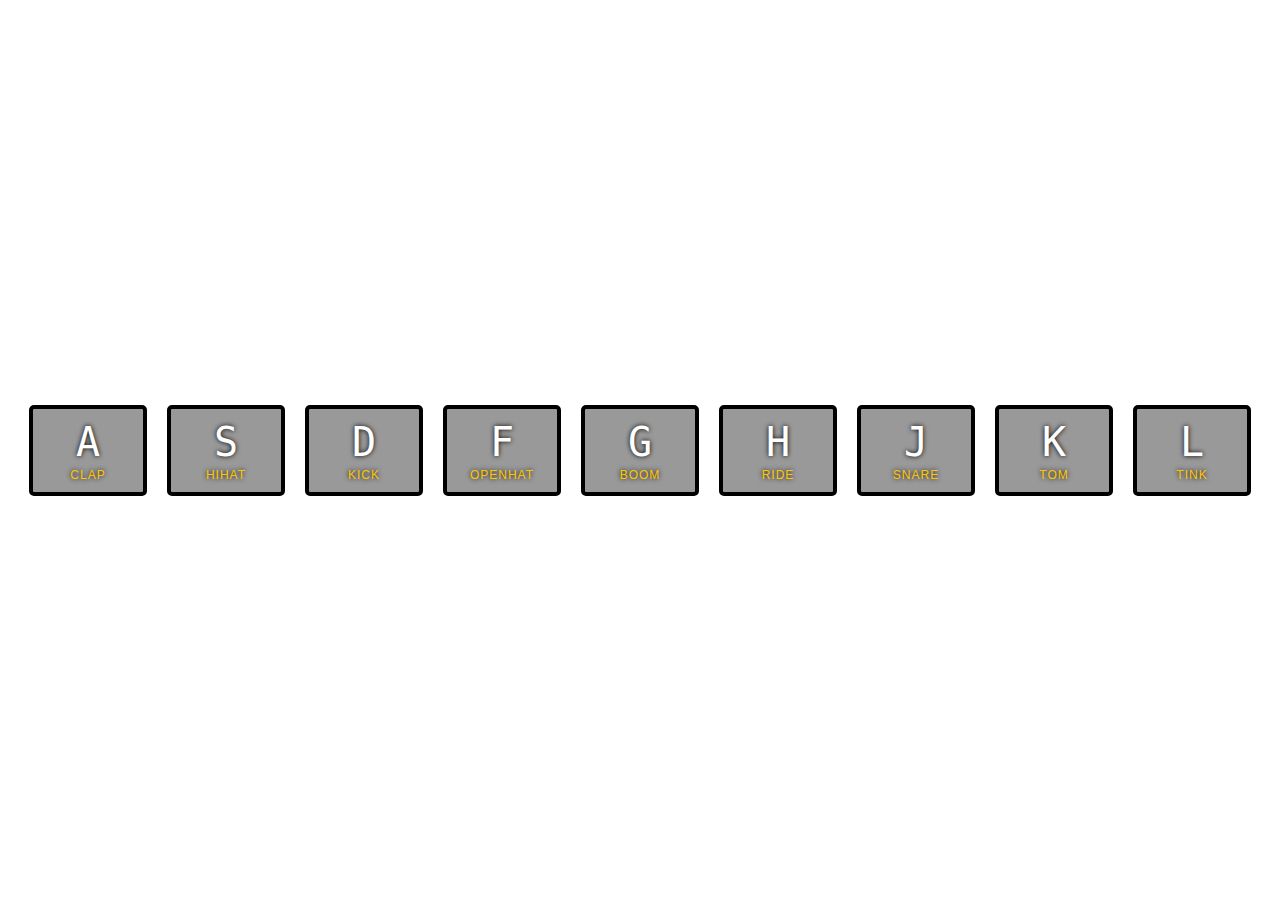
<file: 01_Js DrumKit/Index.html>
<!DOCTYPE html>
<html lang="en">

<head>
    <meta charset="UTF-8">
    <meta name="viewport" content="width=device-width, initial-scale=1.0">
    <meta http-equiv="X-UA-Compatible" content="ie=edge">
    <link rel="stylesheet" href="style.css">
    <title>01Js DrumKit</title>
</head>

<body>
    <div class="keys">
        <div class="key" data-key="65">
            <kbd>A</kbd>
            <span class="sound">clap</span>
        </div>
        <div class="key" data-key="83">
            <kbd>S</kbd>
            <span class="sound">hihat</span>
        </div>
        <div class="key" data-key="68">
            <kbd>D</kbd>
            <span class="sound">kick</span>
        </div>
        <div class="key" data-key="70">
            <kbd>F</kbd>
            <span class="sound">openhat</span>
        </div>
        <div class="key" data-key="71">
            <kbd>G</kbd>
            <span class="sound">boom</span>
        </div>
        <div class="key" data-key="72">
            <kbd>H</kbd>
            <span class="sound">ride</span>
        </div>
        <div class="key" data-key="74">
            <kbd>J</kbd>
            <span class="sound">snare</span>
        </div>
        <div class="key" data-key="75">
            <kbd>K</kbd>
            <span class="sound">tom</span>
        </div>
        <div class="key" data-key="76">
            <kbd>L</kbd>
            <span class="sound">tink</span>
        </div>
    </div>
    <audio src="sounds/clap.wav" data-key="65"></audio>
    <audio src="sounds/hihat.wav" data-key="83"></audio>
    <audio src="sounds/kick.wav" data-key="68"></audio>
    <audio src="sounds/openhat.wav" data-key="70"></audio>
    <audio src="sounds/boom.wav" data-key="71"></audio>
    <audio src="sounds/ride.wav" data-key="72"></audio>
    <audio src="sounds/snare.wav" data-key="74"></audio>
    <audio src="sounds/tom.wav" data-key="75"></audio>
    <audio src="sounds/tink.wav" data-key="76"></audio>
    <script>
    function removeTransition(e) {
        if (e.propertyName !== 'transform') return;
        e.target.classList.remove('playing');
    }

    function playSound(e) {
        const audio = document.querySelector(`audio[data-key="${e.keyCode}"]`);
        const key = document.querySelector(`div[data-key="${e.keyCode}"]`);
        if (!audio) return;

        key.classList.add('playing');
        audio.currentTime = 0;
        audio.play();
    }

    const keys = Array.from(document.querySelectorAll('.key'));
    keys.forEach(key => key.addEventListener('transitionend', removeTransition));
    window.addEventListener('keydown', playSound);
    </script>
</body>

</html>
</file>
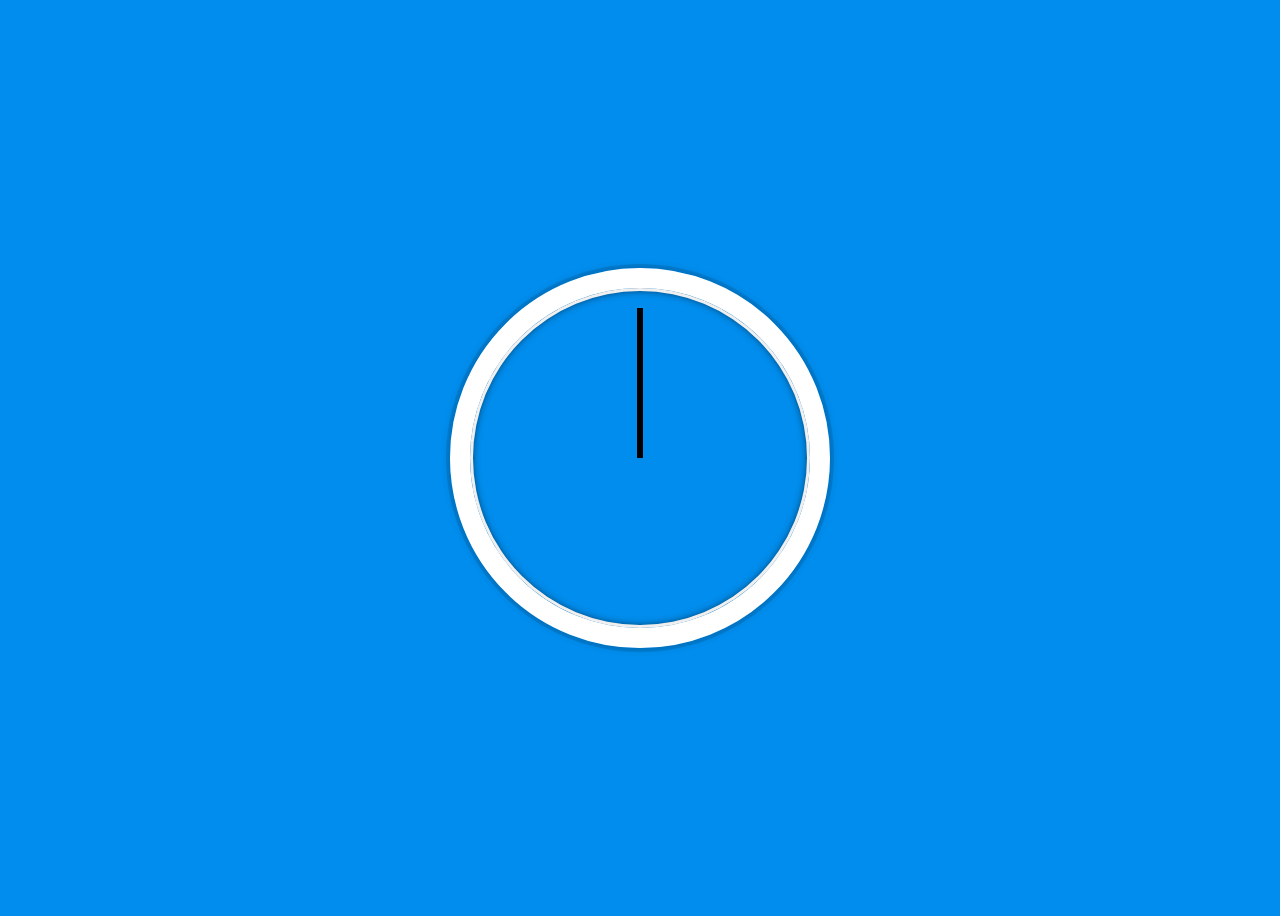
<file: 02_Js CsS Clock/index.html>
<!DOCTYPE html>
<html lang="en">
<head>
  <meta charset="UTF-8">
  <title>02_Js CSS Clock</title>
</head>
<body>

  <div class="clock">
    <div class="clock-face">
      <div class="hand hour-hand"></div>
      <div class="hand min-hand"></div>
      <div class="hand second-hand"></div>
    </div>
  </div>

  <style>
    html {
      background:#018DED url(http://unsplash.it/1500/1000?image=881&blur=50);
      background-size:cover;
      font-family:'helvetica neue';
      text-align: center;
      font-size: 10px;
    }

    body {
      font-size: 2rem;
      display:flex;
      flex:1;
      min-height: 100vh;
      align-items: center;
    }

    .clock {
      width: 30rem;
      height: 30rem;
      border:20px solid white;
      border-radius:50%;
      margin:50px auto;
      position: relative;
      padding:2rem;
      box-shadow:
        0 0 0 4px rgba(0,0,0,0.1),
        inset 0 0 0 3px #EFEFEF,
        inset 0 0 10px black,
        0 0 10px rgba(0,0,0,0.2);
    }

    .clock-face {
      position: relative;
      width: 100%;
      height: 100%;
      transform: translateY(-3px);
    }

    .hand {
      width: 50%;
      height: 6px;
      background: black;
      position: absolute;
      top: 50%;
      transform-origin: 100%;
      transform: rotate(90deg);
      transition: all 0.05s;
      transition-timing-function: cubic-bezier(0.1, 2.7, 0.58, 1);

    }
  </style>

  <script>
    const secondHand = document.querySelector('.second-hand');
    const minsHand = document.querySelector('.min-hand');
    const hourHand = document.querySelector('.hour-hand');

    function setDate() {
      const now = new Date();

      const seconds = now.getSeconds();
      const secondsDegrees = ((seconds / 60) * 360) + 90;
      secondHand.style.transform = `rotate(${secondsDegrees}deg)`;

      const mins = now.getMinutes();
      const minsDegrees = ((mins / 60) * 360) + ((seconds/60)*6) + 90;
      minsHand.style.transform = `rotate(${minsDegrees}deg)`;

      const hour = now.getHours();
      const hourDegrees = ((hour / 12) * 360) + ((mins/60)*30) + 90;
      hourHand.style.transform = `rotate(${hourDegrees}deg)`;
    }

    setInterval(setDate, 1000);

  </script>

</body>
</html>
</file>
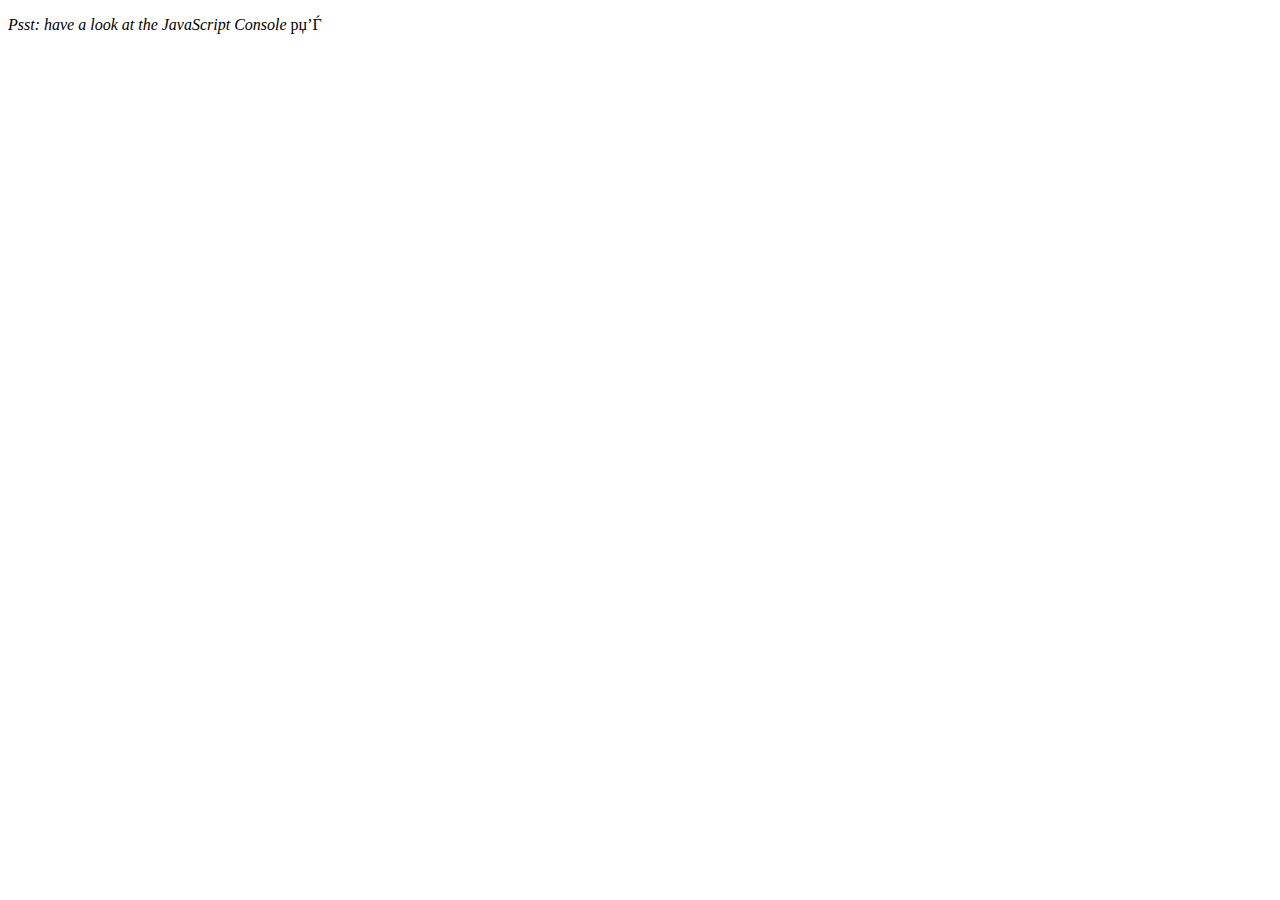
<file: 04_Js Array Cardio D1/index.html>
<!DOCTYPE html>
<html lang="en">
<head>
  <meta charset="UTF-8">
  <title>Array Cardio рџ’Є</title>
</head>
<body>
  <p><em>Psst: have a look at the JavaScript Console</em> рџ’Ѓ</p>
  <script>
    // Get your shorts on - this is an array workout!
    // ## Array Cardio Day 1

    // Some data we can work with

    const inventors = [
      { first: 'Albert', last: 'Einstein', year: 1879, passed: 1955 },
      { first: 'Isaac', last: 'Newton', year: 1643, passed: 1727 },
      { first: 'Galileo', last: 'Galilei', year: 1564, passed: 1642 },
      { first: 'Marie', last: 'Curie', year: 1867, passed: 1934 },
      { first: 'Johannes', last: 'Kepler', year: 1571, passed: 1630 },
      { first: 'Nicolaus', last: 'Copernicus', year: 1473, passed: 1543 },
      { first: 'Max', last: 'Planck', year: 1858, passed: 1947 },
      { first: 'Katherine', last: 'Blodgett', year: 1898, passed: 1979 },
      { first: 'Ada', last: 'Lovelace', year: 1815, passed: 1852 },
      { first: 'Sarah E.', last: 'Goode', year: 1855, passed: 1905 },
      { first: 'Lise', last: 'Meitner', year: 1878, passed: 1968 },
      { first: 'Hanna', last: 'HammarstrГ¶m', year: 1829, passed: 1909 }
    ];

    const people = ['Beck, Glenn', 'Becker, Carl', 'Beckett, Samuel', 'Beddoes, Mick', 'Beecher, Henry', 'Beethoven, Ludwig', 'Begin, Menachem', 'Belloc, Hilaire', 'Bellow, Saul', 'Benchley, Robert', 'Benenson, Peter', 'Ben-Gurion, David', 'Benjamin, Walter', 'Benn, Tony', 'Bennington, Chester', 'Benson, Leana', 'Bent, Silas', 'Bentsen, Lloyd', 'Berger, Ric', 'Bergman, Ingmar', 'Berio, Luciano', 'Berle, Milton', 'Berlin, Irving', 'Berne, Eric', 'Bernhard, Sandra', 'Berra, Yogi', 'Berry, Halle', 'Berry, Wendell', 'Bethea, Erin', 'Bevan, Aneurin', 'Bevel, Ken', 'Biden, Joseph', 'Bierce, Ambrose', 'Biko, Steve', 'Billings, Josh', 'Biondo, Frank', 'Birrell, Augustine', 'Black Elk', 'Blair, Robert', 'Blair, Tony', 'Blake, William'];

    // Array.prototype.filter()
    // 1. Filter the list of inventors for those who were born in the 1500's
    const fifteen = inventors.filter(inventor => (inventor.year >= 1500 && inventor.year < 1600));

    console.table(fifteen);

    // Array.prototype.map()
    // 2. Give us an array of the inventor first and last names
    const fullNames = inventors.map(inventor => `${inventor.first} ${inventor.last}`);
    console.log(fullNames);

    // Array.prototype.sort()
    // 3. Sort the inventors by birthdate, oldest to youngest
    // const ordered = inventors.sort(function(a, b) {
    //   if(a.year > b.year) {
    //     return 1;
    //   } else {
    //     return -1;
    //   }
    // });

    const ordered = inventors.sort((a, b) => a.year > b.year ? 1 : -1);
    console.table(ordered);

    // Array.prototype.reduce()
    // 4. How many years did all the inventors live?
    const totalYears = inventors.reduce((total, inventor) => {
      return total + (inventor.passed - inventor.year);
    }, 0);

    console.log(totalYears);

    // 5. Sort the inventors by years lived
    const oldest = inventors.sort(function(a, b) {
      const lastInventor = a.passed - a.year;
      const nextInventor = b.passed - b.year;
      return lastInventor > nextInventor ? -1 : 1;
    });
    console.table(oldest);

    // 6. create a list of Boulevards in Paris that contain 'de' anywhere in the name
    // https://en.wikipedia.org/wiki/Category:Boulevards_in_Paris

    // const category = document.querySelector('.mw-category');
    // const links = Array.from(category.querySelectorAll('a'));
    // const de = links
    //             .map(link => link.textContent)
    //             .filter(streetName => streetName.includes('de'));

    // 7. sort Exercise
    // Sort the people alphabetically by last name
    const alpha = people.sort((lastOne, nextOne) => {
      const [aLast, aFirst] = lastOne.split(', ');
      const [bLast, bFirst] = nextOne.split(', ');
      return aLast > bLast ? 1 : -1;
    });
    console.log(alpha);

    // 8. Reduce Exercise
    // Sum up the instances of each of these
    const data = ['car', 'car', 'truck', 'truck', 'bike', 'walk', 'car', 'van', 'bike', 'walk', 'car', 'van', 'car', 'truck', 'pogostick'];

    const transportation = data.reduce(function(obj, item) {
      if (!obj[item]) {
        obj[item] = 0;
      }
      obj[item]++;
      return obj;
    }, {});

    console.log(transportation);

  </script>
</body>
</html>
</file>
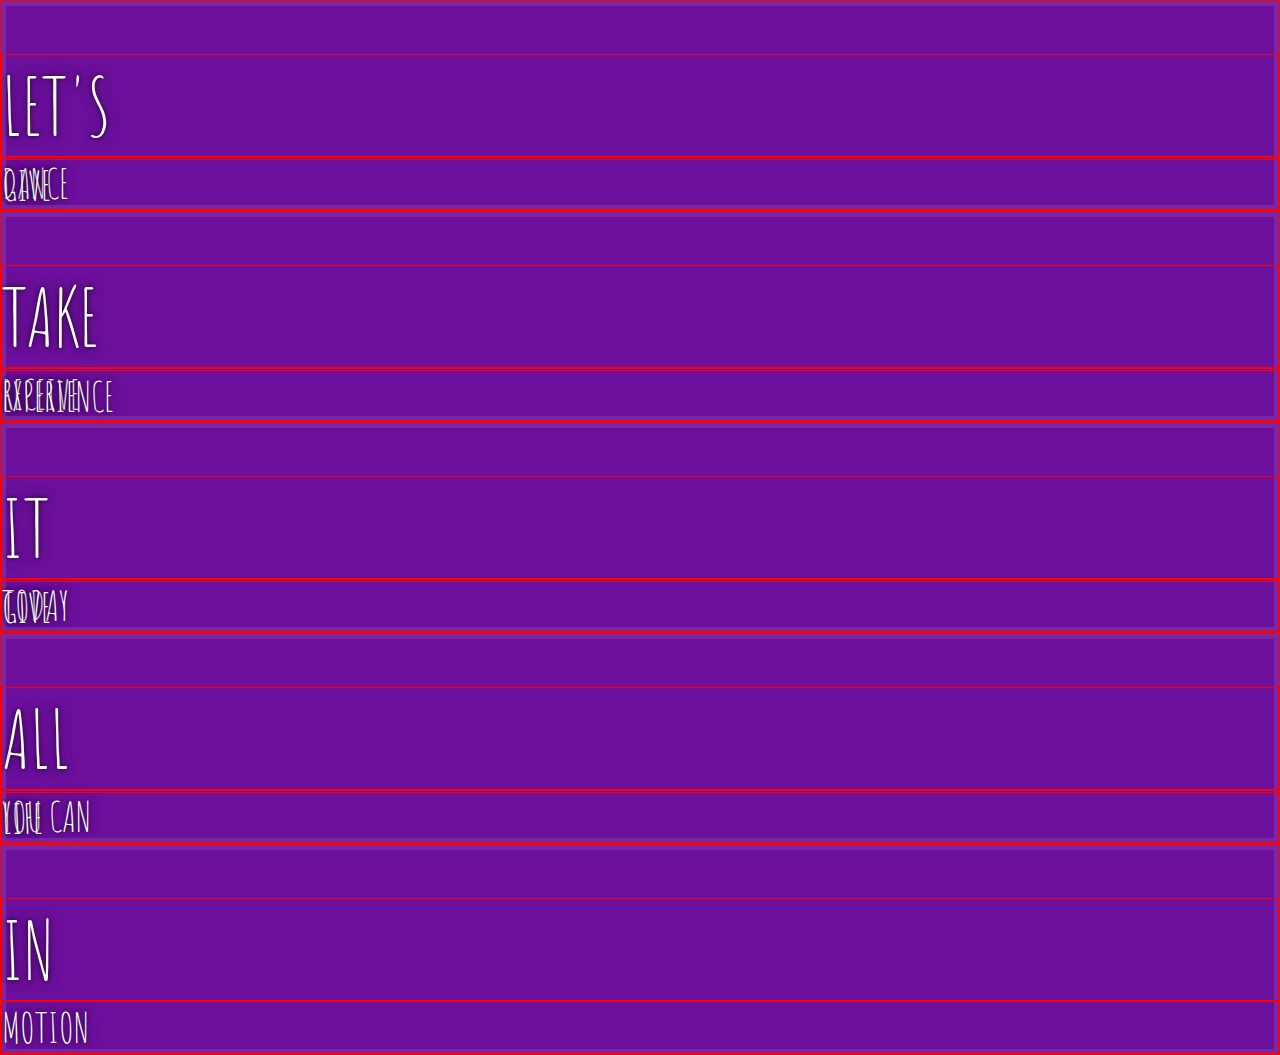
<file: 05_Js Flex Panel Gallery/index.html>
<!DOCTYPE html>
<html lang="en">
<head>
  <meta charset="UTF-8">
  <title>Flex Panels рџ’Є</title>
  <link href='https://fonts.googleapis.com/css?family=Amatic+SC' rel='stylesheet' type='text/css'>
</head>
<body>

  <style>
    html {
      box-sizing: border-box;
      background:#ffc600;
      font-family:'helvetica neue';
      font-size: 20px;
      font-weight: 200;
    }
    body {
      margin: 0;
    }
    *, *:before, *:after {
      box-sizing: inherit;
    }
     .panel{}
    .panels {
      min-height:100vh;
      overflow: flex;
    }

    .panel {
      background:#6B0F9C;
      box-shadow:inset 0 0 0 5px rgba(255,255,255,0.1);
      color:white;
      text-align: center;
      align-items:center;
      /* Safari transitionend event.propertyName === flex */
      /* Chrome + FF transitionend event.propertyName === flex-grow */
      transition:
        font-size 0.7s cubic-bezier(0.61,-0.19, 0.7,-0.11),
        flex 0.7s cubic-bezier(0.61,-0.19, 0.7,-0.11),
        background 0.2s;
      font-size: 20px;
      background-size:cover;
      background-position:center;
      border: 1px solid red;
      flex: 1;
      justify-content: center;
      align-items: center;
      display: flex;
      flex-direction: column;
    }


    .panel1 { background-image:url(https://source.unsplash.com/gYl-UtwNg_I/1500x1500); }
    .panel2 { background-image:url(https://source.unsplash.com/1CD3fd8kHnE/1500x1500); }
    .panel3 { background-image:url(https://images.unsplash.com/photo-1465188162913-8fb5709d6d57?ixlib=rb-0.3.5&q=80&fm=jpg&crop=faces&cs=tinysrgb&w=1500&h=1500&fit=crop&s=967e8a713a4e395260793fc8c802901d); }
    .panel4 { background-image:url(https://source.unsplash.com/ITjiVXcwVng/1500x1500); }
    .panel5 { background-image:url(https://source.unsplash.com/3MNzGlQM7qs/1500x1500); }

    .panel > * {
      margin:0;
      width: 100%;
      transition:transform 0.5s;
      border: 1px solid red;
      flex: 1 0 auto;
      display: flex;
      align-items: center;
    }

    .panel >:first-child {transform: translateY(-100%); }

    .panel p {
      text-transform: uppercase;
      font-family: 'Amatic SC', cursive;
      text-shadow:0 0 4px rgba(0, 0, 0, 0.72), 0 0 14px rgba(0, 0, 0, 0.45);
      font-size: 2em;
    }
    .panel p:nth-child(2) {
      font-size: 4em;
    }

    .panel.open {
      font-size:40px;
    }

    .cta {
      color:white;
      text-decoration: none;
    }

  </style>


  <div class="panels">
    <div class="panel panel1">
      <p>Hey</p>
      <p>Let's</p>
      <p>Dance</p>
    </div>
    <div class="panel panel2">
      <p>Give</p>
      <p>Take</p>
      <p>Receive</p>
    </div>
    <div class="panel panel3">
      <p>Experience</p>
      <p>It</p>
      <p>Today</p>
    </div>
    <div class="panel panel4">
      <p>Give</p>
      <p>All</p>
      <p>You can</p>
    </div>
    <div class="panel panel5">
      <p>Life</p>
      <p>In</p>
      <p>Motion</p>
    </div>
  </div>

  <script>

  </script>



</body>
</html>
</file>
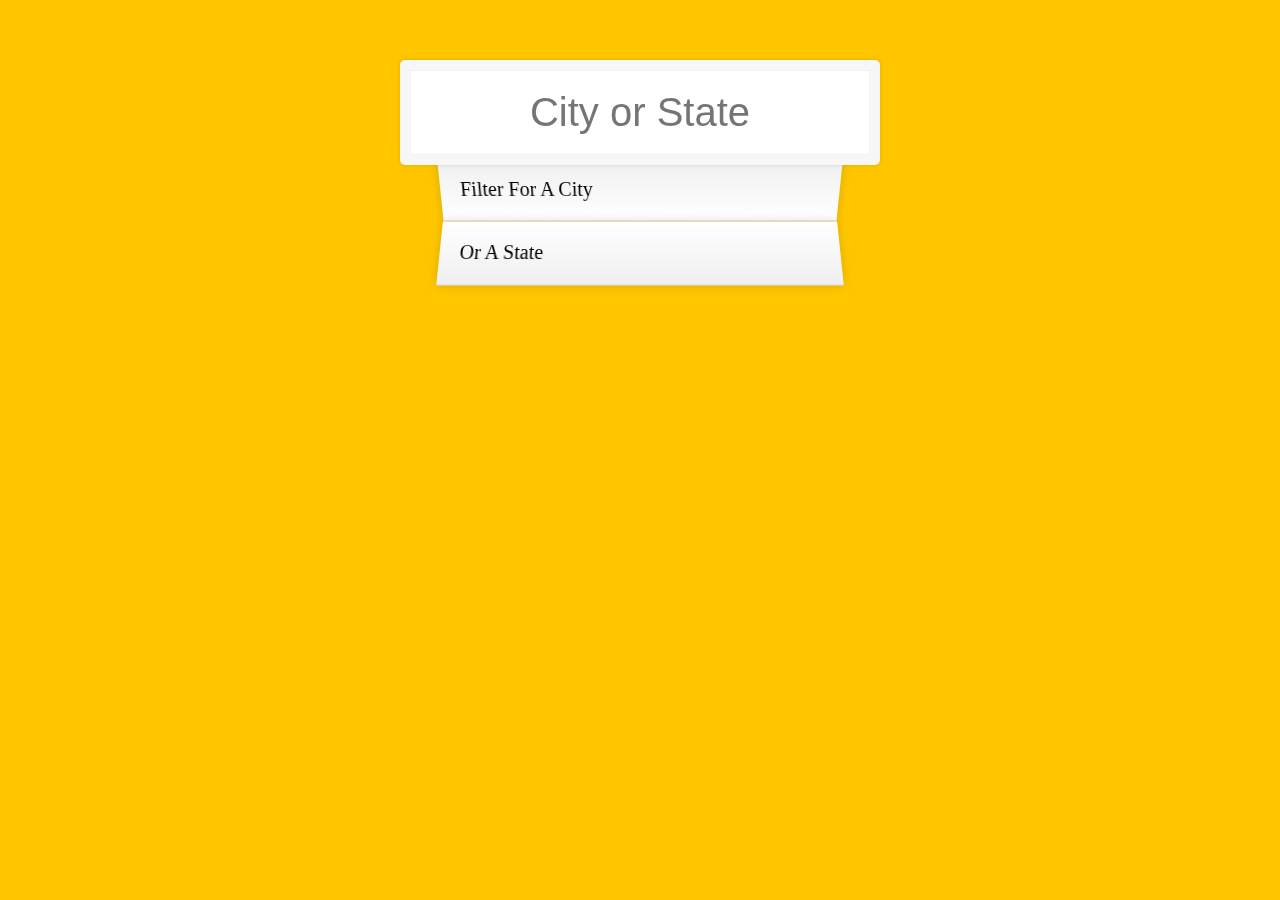
<file: 06_Js Type Ahead/index.html>
<!DOCTYPE html>
<html lang="en">
<head>
  <meta charset="UTF-8">
  <title>Type Ahead 👀</title>
  <link rel="stylesheet" href="style.css">
</head>
<body>

  <form class="search-form">
    <input type="text" class="search" placeholder="City or State">
    <ul class="suggestions">
      <li>Filter for a city</li>
      <li>or a state</li>
    </ul>
  </form>
<script>
const endpoint = 'https://gist.githubusercontent.com/Miserlou/c5cd8364bf9b2420bb29/raw/2bf258763cdddd704f8ffd3ea9a3e81d25e2c6f6/cities.json';

const cities = [];
fetch(endpoint)
  .then(blob => blob.json())
  .then(data => cities.push(...data));

function findMatches(wordToMatch, cities) {
  return cities.filter(place => {
    // here we need to figure out if the city or state matches what was searched
    const regex = new RegExp(wordToMatch, 'gi');
    return place.city.match(regex) || place.state.match(regex)
  });
}

function numberWithCommas(x) {
  return x.toString().replace(/\B(?=(\d{3})+(?!\d))/g, ',');
}

function displayMatches() {
  const matchArray = findMatches(this.value, cities);
  const html = matchArray.map(place => {
    const regex = new RegExp(this.value, 'gi');
    const cityName = place.city.replace(regex, `<span class="hl">${this.value}</span>`);
    const stateName = place.state.replace(regex, `<span class="hl">${this.value}</span>`);
    return `
      <li>
        <span class="name">${cityName}, ${stateName}</span>
        <span class="population">${numberWithCommas(place.population)}</span>
      </li>
    `;
  }).join('');
  suggestions.innerHTML = html;
}

const searchInput = document.querySelector('.search');
const suggestions = document.querySelector('.suggestions');

searchInput.addEventListener('change', displayMatches);
searchInput.addEventListener('keyup', displayMatches);

</script>
  </body>
</html>
</file>
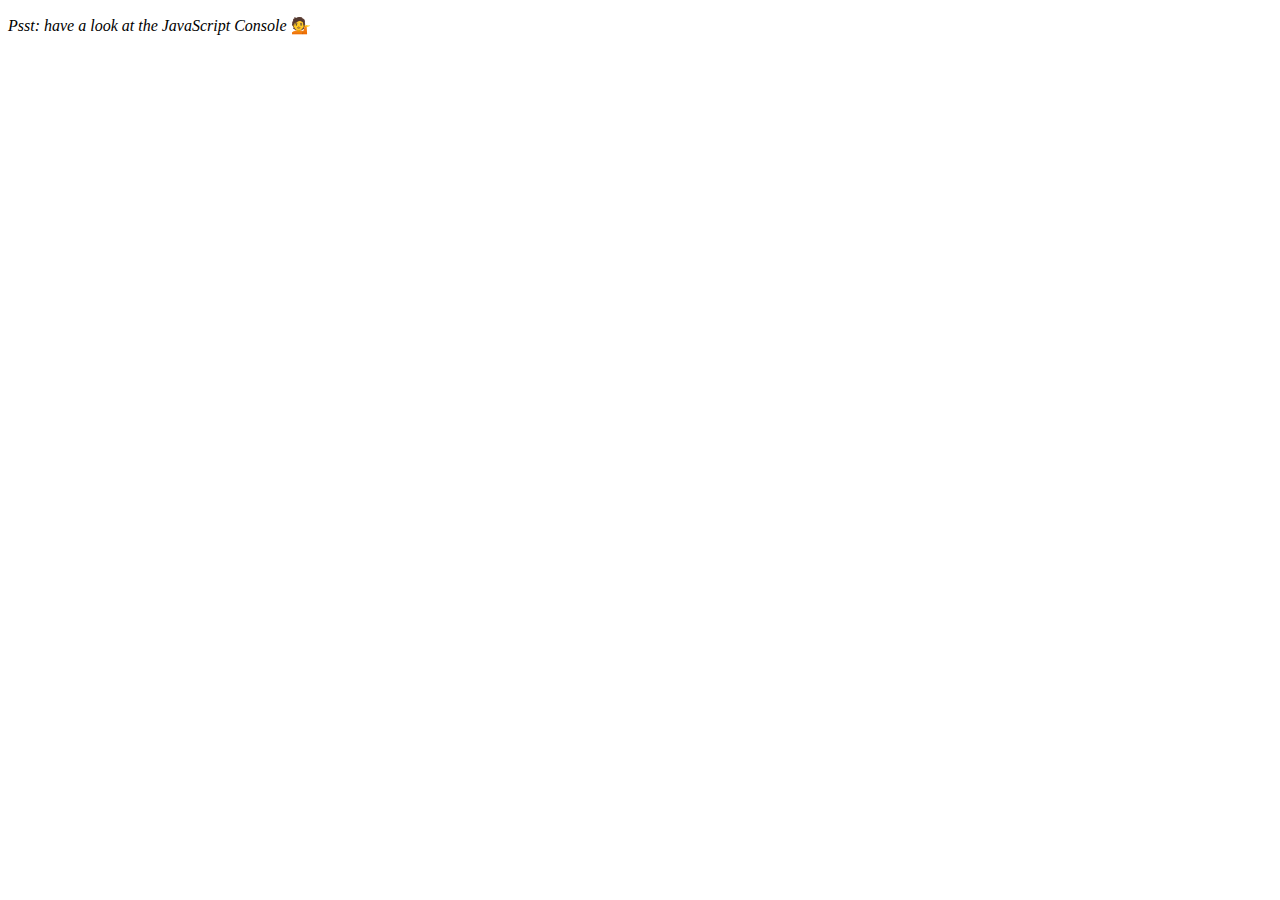
<file: 07_Js Array Cardio Day 2/index.html>
<!DOCTYPE html>
<html lang="en">
<head>
  <meta charset="UTF-8">
  <title>Array Cardio 💪💪</title>
</head>
<body>
  <p><em>Psst: have a look at the JavaScript Console</em> 💁</p>
  <script>
    // ## Array Cardio Day 2

    const people = [
      { name: 'Wes', year: 1988 },
      { name: 'Kait', year: 1986 },
      { name: 'Irv', year: 1970 },
      { name: 'Lux', year: 2015 },
    ];

    const comments = [
      { text: 'Love this!', id: 523423 },
      { text: 'Super good', id: 823423 },
      { text: 'You are the best', id: 2039842 },
      { text: 'Ramen is my fav food ever', id: 123523 },
      { text: 'Nice Nice Nice!', id: 542328 }
    ];

    // Some and Every Checks
    // Array.prototype.some() // is at least one person 19?
    // const isAdult = people.some(function(person) {
    //   const currentYear = (new Date()).getFullYear();
    //   if(currentYear - person.year >= 19) {
    //     return true;
    //   }
    // });

    const isAdult = people.some(person => ((new Date()).getFullYear()) - person.year >= 19);

    console.log({isAdult});
    // Array.prototype.every() // is everyone 19?

    const allAdults = people.every(person => ((new Date()).getFullYear()) - person.year >= 19);
    console.log({allAdults});

    // Array.prototype.find()
    // Find is like filter, but instead returns just the one you are looking for
    // find the comment with the ID of 823423


    const comment = comments.find(comment => comment.id === 823423);

    console.log(comment);

    // Array.prototype.findIndex()
    // Find the comment with this ID
    // delete the comment with the ID of 823423
    const index = comments.findIndex(comment => comment.id === 823423);
    console.log(index);

    // comments.splice(index, 1);

    const newComments = [
      ...comments.slice(0, index),
      ...comments.slice(index + 1)
    ];

  </script>
</body>
</html>
</file>
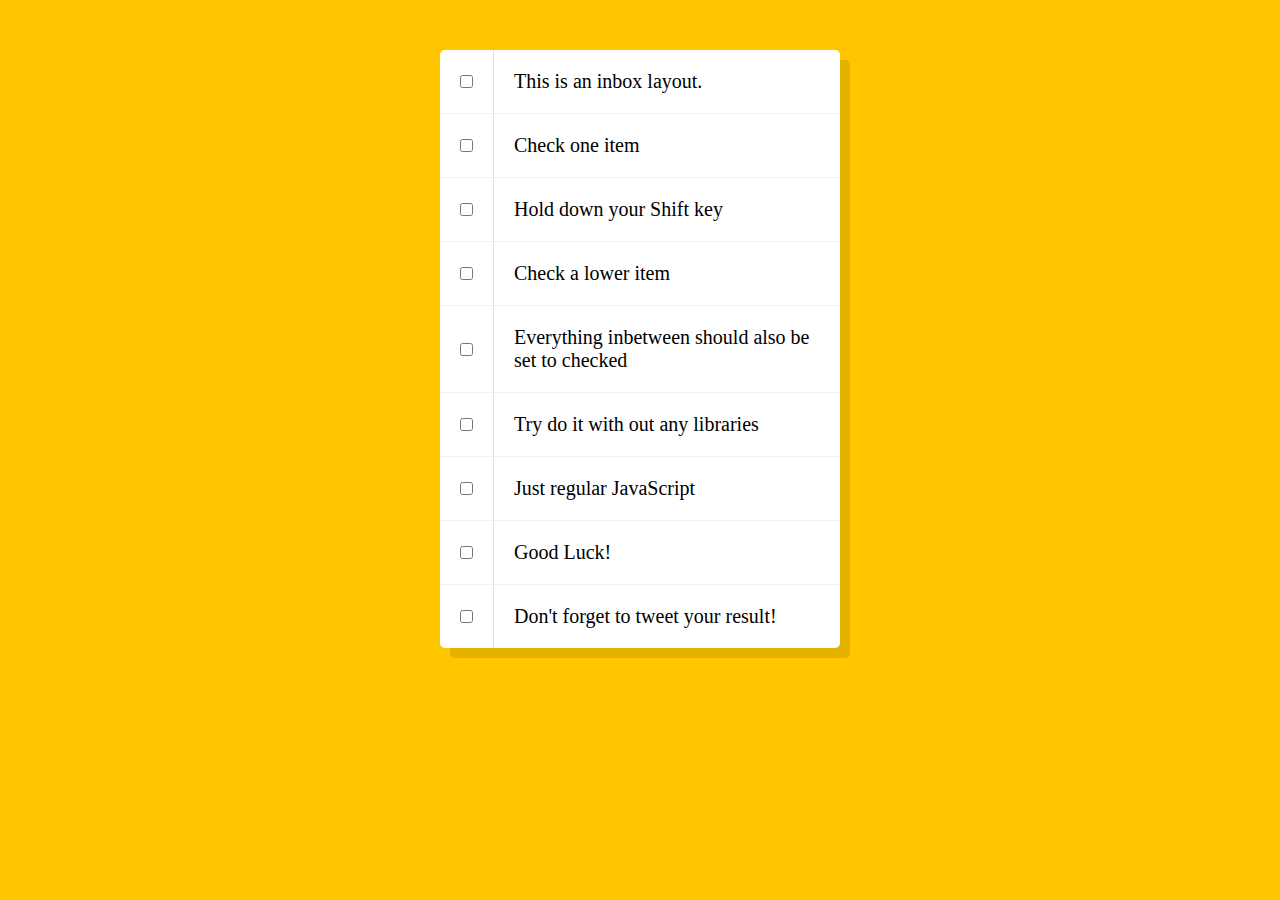
<file: 10_Js Hold Shift and Check Checkboxes/index.html>
<!DOCTYPE html>
<html lang="en">
<head>
  <meta charset="UTF-8">
  <title>Hold Shift to Check Multiple Checkboxes</title>
</head>
<body>
  <style>

    html {
      font-family: sans-serif;
      background:#ffc600;
    }

    .inbox {
      max-width:400px;
      margin:50px auto;
      background:white;
      border-radius:5px;
      box-shadow:10px 10px 0 rgba(0,0,0,0.1);
    }

    .item {
      display:flex;
      align-items:center;
      border-bottom: 1px solid #F1F1F1;
    }

    .item:last-child {
      border-bottom:0;
    }


    input:checked + p {
      background:#F9F9F9;
      text-decoration: line-through;
    }

    input[type="checkbox"] {
      margin:20px;
    }

    p {
      margin:0;
      padding:20px;
      transition:background 0.2s;
      flex:1;
      font-family:'helvetica neue';
      font-size: 20px;
      font-weight: 200;
      border-left: 1px solid #D1E2FF;
    }

    .details {
      text-align: center;
      font-size: 15px;
    }


  </style>
   <!--
   The following is a common layout you would see in an email client.

   When a user clicks a checkbox, holds Shift, and then clicks another checkbox a few rows down, all the checkboxes inbetween those two checkboxes should be checked.

  -->
  <div class="inbox">
    <div class="item">
      <input type="checkbox">
      <p>This is an inbox layout.</p>
    </div>
    <div class="item">
      <input type="checkbox">
      <p>Check one item</p>
    </div>
    <div class="item">
      <input type="checkbox">
      <p>Hold down your Shift key</p>
    </div>
    <div class="item">
      <input type="checkbox">
      <p>Check a lower item</p>
    </div>
    <div class="item">
      <input type="checkbox">
      <p>Everything inbetween should also be set to checked</p>
    </div>
    <div class="item">
      <input type="checkbox">
      <p>Try do it with out any libraries</p>
    </div>
    <div class="item">
      <input type="checkbox">
      <p>Just regular JavaScript</p>
    </div>
    <div class="item">
      <input type="checkbox">
      <p>Good Luck!</p>
    </div>
    <div class="item">
      <input type="checkbox">
      <p>Don't forget to tweet your result!</p>
    </div>
  </div>

<script>
const checkboxes = document.querySelectorAll('.inbox input[type="checkbox"]');

let lastChecked;

function handleCheck(e) {
  // Check if they had the shift key down
  // AND check that they are checking it
  let inBetween = false;
  if (e.shiftKey && this.checked) {
    // go ahead and do what we please
    // loop over every single checkbox
    checkboxes.forEach(checkbox => {
      console.log(checkbox);
      if (checkbox === this || checkbox === lastChecked) {
        inBetween = !inBetween;
        console.log('STarting to check them inbetween!');
      }

      if (inBetween) {
        checkbox.checked = true;
      }
    });
  }

  lastChecked = this;
}

checkboxes.forEach(checkbox => checkbox.addEventListener('click', handleCheck));
</script>
</body>
</html>
</file>
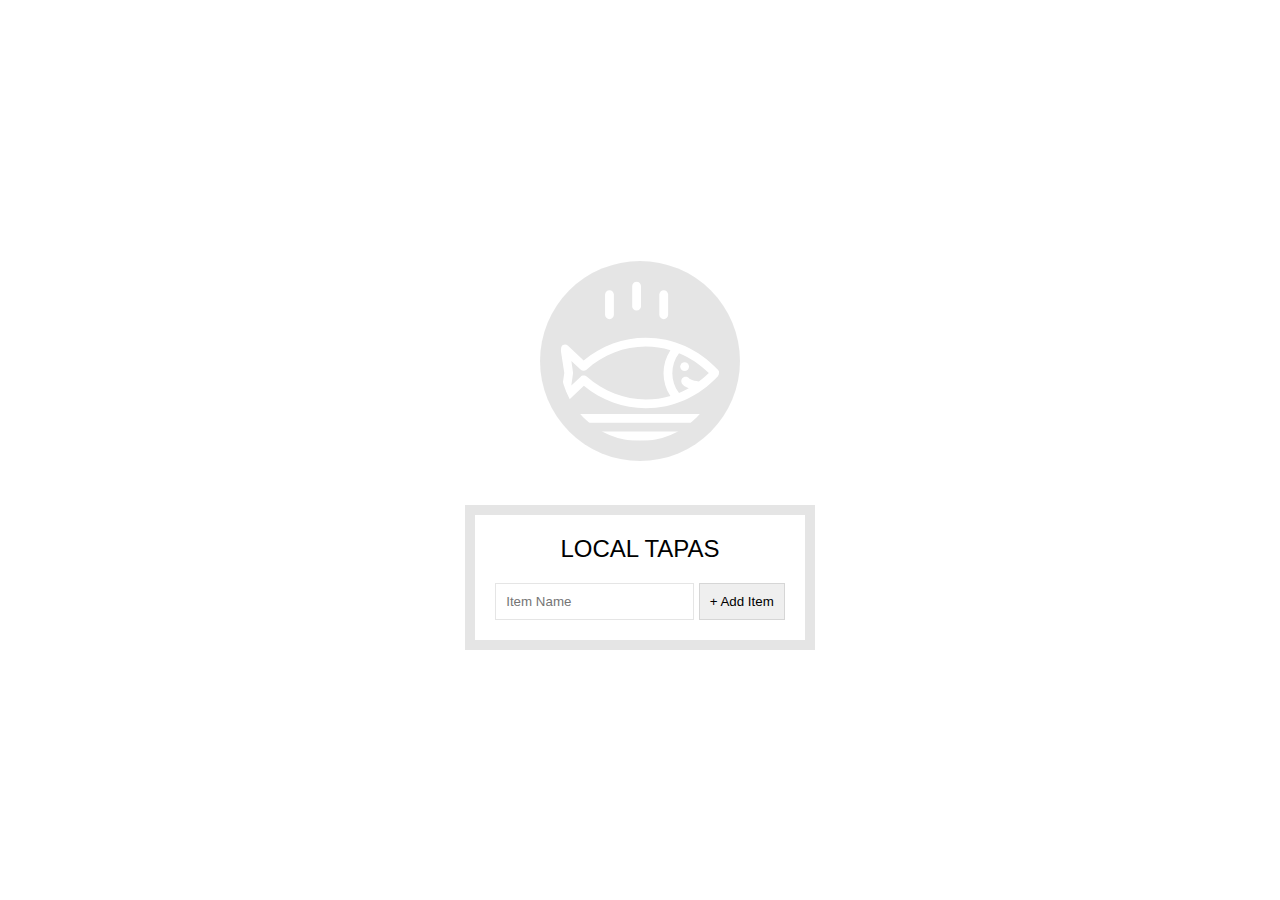
<file: 15_Js LocalStorage and Event Delegation/index.html>
<!DOCTYPE html>
<html lang="en">
<head>
  <meta charset="UTF-8">
  <title>LocalStorage</title>
  <link rel="stylesheet" href="style.css">
</head>
<body>
  <!--
      Fish SVG Cred:
      https://thenounproject.com/search/?q=fish&i=589236
   -->

   <svg xmlns="http://www.w3.org/2000/svg" xmlns:xlink="http://www.w3.org/1999/xlink" version="1.1" x="0px" y="0px" viewBox="0 0 512 512" enable-background="new 0 0 512 512" xml:space="preserve"><g><path d="M495.9,425.3H16.1c-5.2,0-10.1,2.9-12.5,7.6c-2.4,4.7-2.1,10.3,0.9,14.6l39,56.4c2.6,3.8,7,6.1,11.6,6.1h401.7   c4.6,0,9-2.3,11.6-6.1l39-56.4c3-4.3,3.3-9.9,0.9-14.6C506,428.2,501.1,425.3,495.9,425.3z M449.4,481.8H62.6L43,453.6H469   L449.4,481.8z"/><path d="M158.3,122c7.8,0,14.1-6.3,14.1-14.1V43.4c0-7.8-6.3-14.1-14.1-14.1c-7.8,0-14.1,6.3-14.1,14.1v64.5   C144.2,115.7,150.5,122,158.3,122z"/><path d="M245.1,94.7c7.8,0,14.1-6.3,14.1-14.1V16.1c0-7.8-6.3-14.1-14.1-14.1C237.3,2,231,8.3,231,16.1v64.5   C231,88.4,237.3,94.7,245.1,94.7z"/><path d="M331.9,122c7.8,0,14.1-6.3,14.1-14.1V43.4c0-7.8-6.3-14.1-14.1-14.1s-14.1,6.3-14.1,14.1v64.5   C317.8,115.7,324.1,122,331.9,122z"/><path d="M9.6,385.2c5.3,2.8,11.8,1.9,16.2-2.2l50.6-47.7c56.7,46.5,126.6,71.9,198.3,71.9c0,0,0,0,0,0   c87.5,0,169.7-36.6,231.4-103.2c5-5.4,5-13.8,0-19.2c-61.8-66.5-144-103.2-231.4-103.2c-72,0-142.2,25.6-199,72.5l-50-47.1   c-4.4-4.1-10.9-5-16.2-2.2c-5.3,2.8-8.3,8.7-7.4,14.6l11.6,75L2.2,370.6C1.3,376.5,4.2,382.4,9.6,385.2z M380.9,230.8   c34.9,14.3,67.2,35.7,95.3,63.6c-10.1,10-20.8,19.2-31.9,27.5c-22.4-3.3-29.6-8.8-30.7-9.7c-4-5.7-11.8-7.7-18.1-4.4   c-6.9,3.6-9.5,12.2-5.9,19.1c1.9,3.5,7.3,10.3,22.4,16c-10.1,5.7-20.5,10.7-31.1,15.1C352.4,320.2,352.4,268.6,380.9,230.8z    M36.3,255.6l29.4,27.7c5.3,5,13.6,5.1,19.1,0.3c53.2-47.6,120.7-73.7,190-73.7c26.9,0,53.2,3.9,78.5,11.3   c-29.3,44.6-29.3,102,0,146.6c-25.3,7.4-51.6,11.3-78.5,11.3c-69,0-136.3-26-189.4-73.2c-2.7-2.4-13.4-6.3-19.1,0.3l-30.1,28.3   l5.7-40C42.2,293,36.3,255.6,36.3,255.6z"/><circle cx="398.8" cy="273.8" r="14.1"/></g></svg>

  <div class="wrapper">
    <h2>LOCAL TAPAS</h2>
    <p></p>
    <ul class="plates">
      <li>Loading Tapas...</li>
    </ul>
    <form class="add-items">
      <input type="text" name="item" placeholder="Item Name" required>
      <input type="submit" value="+ Add Item">
    </form>
  </div>

<script>
  const addItems = document.querySelector('.add-items');
  const itemsList = document.querySelector('.plates');
  const items = JSON.parse(localStorage.getItem('items')) || [];

  function addItem(e) {
    e.preventDefault();
    const text = (this.querySelector('[name=item]')).value;
    const item = {
      text,
      done: false
    };

    items.push(item);
    populateList(items, itemsList);
    localStorage.setItem('items', JSON.stringify(items));
    this.reset();
  }

  function populateList(plates = [], platesList) {
    platesList.innerHTML = plates.map((plate, i) => {
      return `
        <li>
          <input type="checkbox" data-index=${i} id="item${i}" ${plate.done ? 'checked' : ''} />
          <label for="item${i}">${plate.text}</label>
        </li>
      `;
    }).join('');
  }

  function toggleDone(e) {
    if (!e.target.matches('input')) return; // skip this unless it's an input
    const el = e.target;
    const index = el.dataset.index;
    items[index].done = !items[index].done;
    localStorage.setItem('items', JSON.stringify(items));
    populateList(items, itemsList);
  }

  addItems.addEventListener('submit', addItem);
  itemsList.addEventListener('click', toggleDone);

  populateList(items, itemsList);

</script>


</body>
</html>
</file>
<file: 01_Js DrumKit/style.css>
html {
  font-size: 10px;
  background: url(http://i.imgur.com/b9r5sEL.jpg) bottom center;
  background-size: cover;
}
body,html {
  margin: 0;
  padding: 0;
  font-family: sans-serif;
}

.keys {
  display: flex;
  flex: 1;
  min-height: 100vh;
  align-items: center;
  justify-content: center;
}

.key {
  border: 4px solid black;
  border-radius: 5px;
  margin: 1rem;
  font-size: 1.5rem;
  padding: 1rem .5rem;
  transition: all 0.07s;
  width: 100px;
  text-align: center;
  color: white;
  background: rgba(0,0,0,0.4);
  text-shadow: 0 0 .5rem black;
}

.playing {
  transform: scale(2);
  border-color: #ffc600;
  box-shadow: 0 0 10px #ffc600;
}

kbd {
  display: block;
  font-size: 40px;
}

.sound {
  font-size: 1.2rem;
  text-transform: uppercase;
  letter-spacing: .1rem;
  color: #ffc600;
}
</file>
<file: 06_Js Type Ahead/style.css>
html {
      box-sizing: border-box;
      background:#ffc600;
      font-family:'helvetica neue';
      font-size: 20px;
      font-weight: 200;
    }
    *, *:before, *:after {
      box-sizing: inherit;
    }
    input {
      width: 100%;
      padding:20px;
    }

    .search-form {
      max-width:400px;
      margin:50px auto;
    }

    input.search {
      margin: 0;
      text-align: center;
      outline:0;
      border: 10px solid #F7F7F7;
      width: 120%;
      left: -10%;
      position: relative;
      top: 10px;
      z-index: 2;
      border-radius: 5px;
      font-size: 40px;
      box-shadow: 0 0 5px rgba(0, 0, 0, 0.12), inset 0 0 2px rgba(0, 0, 0, 0.19);
    }


    .suggestions {
      margin: 0;
      padding: 0;
      position: relative;
      /*perspective:20px;*/
    }
    .suggestions li {
      background:white;
      list-style: none;
      border-bottom: 1px solid #D8D8D8;
      box-shadow: 0 0 10px rgba(0, 0, 0, 0.14);
      margin:0;
      padding:20px;
      transition:background 0.2s;
      display:flex;
      justify-content:space-between;
      text-transform: capitalize;
    }

    .suggestions li:nth-child(even) {
      transform: perspective(100px) rotateX(3deg) translateY(2px) scale(1.001);
      background: linear-gradient(to bottom,  #ffffff 0%,#EFEFEF 100%);
    }
    .suggestions li:nth-child(odd) {
      transform: perspective(100px) rotateX(-3deg) translateY(3px);
      background: linear-gradient(to top,  #ffffff 0%,#EFEFEF 100%);
    }

    span.population {
      font-size: 15px;
    }


    .details {
      text-align: center;
      font-size: 15px;
    }

    .hl {
      background:#ffc600;
    }

    .love {
      text-align: center;
    }

    a {
      color:black;
      background:rgba(0,0,0,0.1);
      text-decoration: none;
    }
</file>
<file: 15_Js LocalStorage and Event Delegation/style.css>
html {
      box-sizing: border-box;
      background:url('http://wes.io/hx9M/oh-la-la.jpg') center no-repeat;
      background-size:cover;
      min-height:100vh;
      display:flex;
      justify-content: center;
      align-items: center;
      text-align: center;
      font-family: Futura,"Trebuchet MS",Arial,sans-serif
    }
    *, *:before, *:after {box-sizing: inherit; }

    svg {
      fill:white;
      background: rgba(0,0,0,0.1);
      padding: 20px;
      border-radius: 50%;
      width:200px;
      margin-bottom: 50px;
    }

    .wrapper {
      padding: 20px;
      max-width: 350px;
      background: rgba(255,255,255,0.95);
      box-shadow: 0 0 0 10px rgba(0,0,0,0.1);
    }

    h2 {
      text-align: center;
      margin: 0;
      font-weight: 200;
    }

    .plates {
      margin: 0;
      padding: 0;
      text-align: left;
      list-style: none;
    }

    .plates li {
      border-bottom: 1px solid rgba(0,0,0,0.2);
      padding: 10px 0;
      font-weight: 100;
      display: flex;
    }

    .plates label {
      flex:1;
      cursor: pointer;

    }

    .plates input {
      display: none;
    }

    .plates input + label:before {
      content: '⬜️';
      margin-right: 10px;
    }

    .plates input:checked + label:before {
      content: '🌮';
    }

    .add-items {
      margin-top: 20px;
    }

    .add-items input {
      padding:10px;
      outline:0;
      border:1px solid rgba(0,0,0,0.1);
    }
</file>
